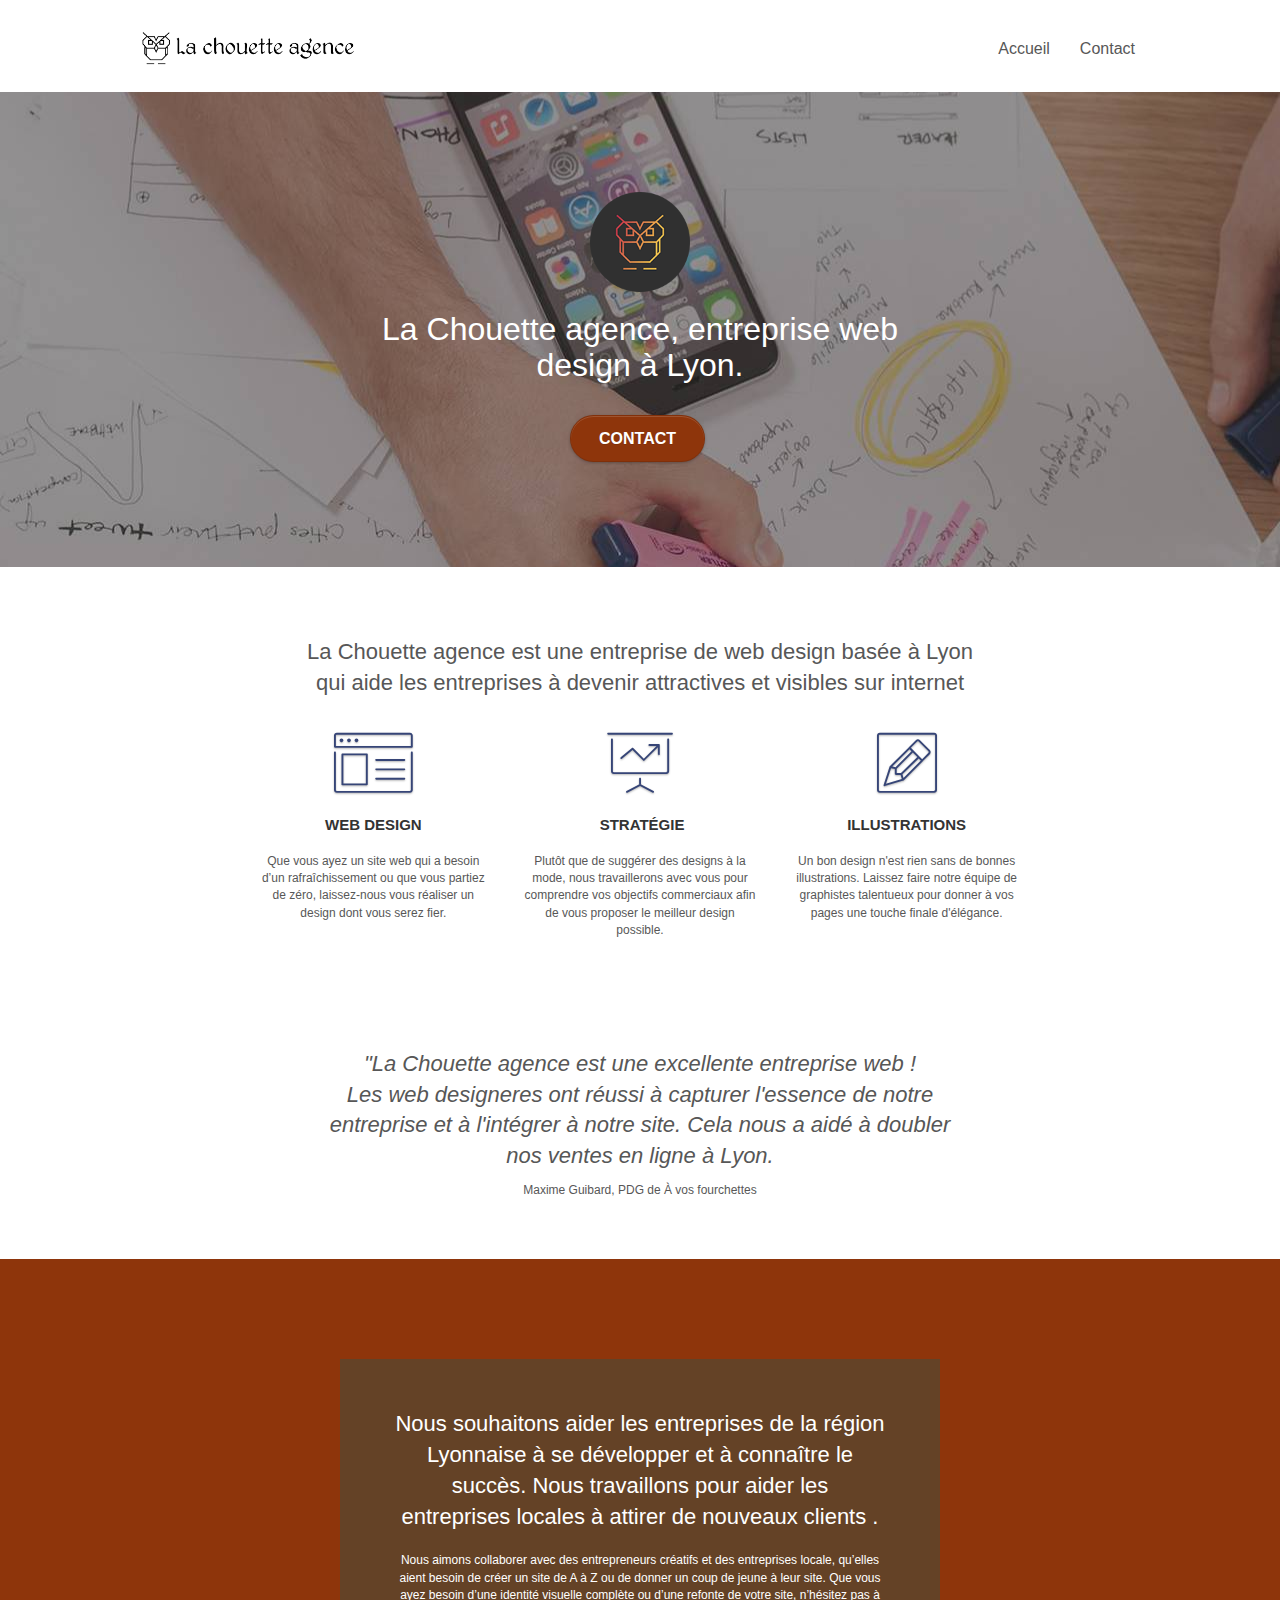
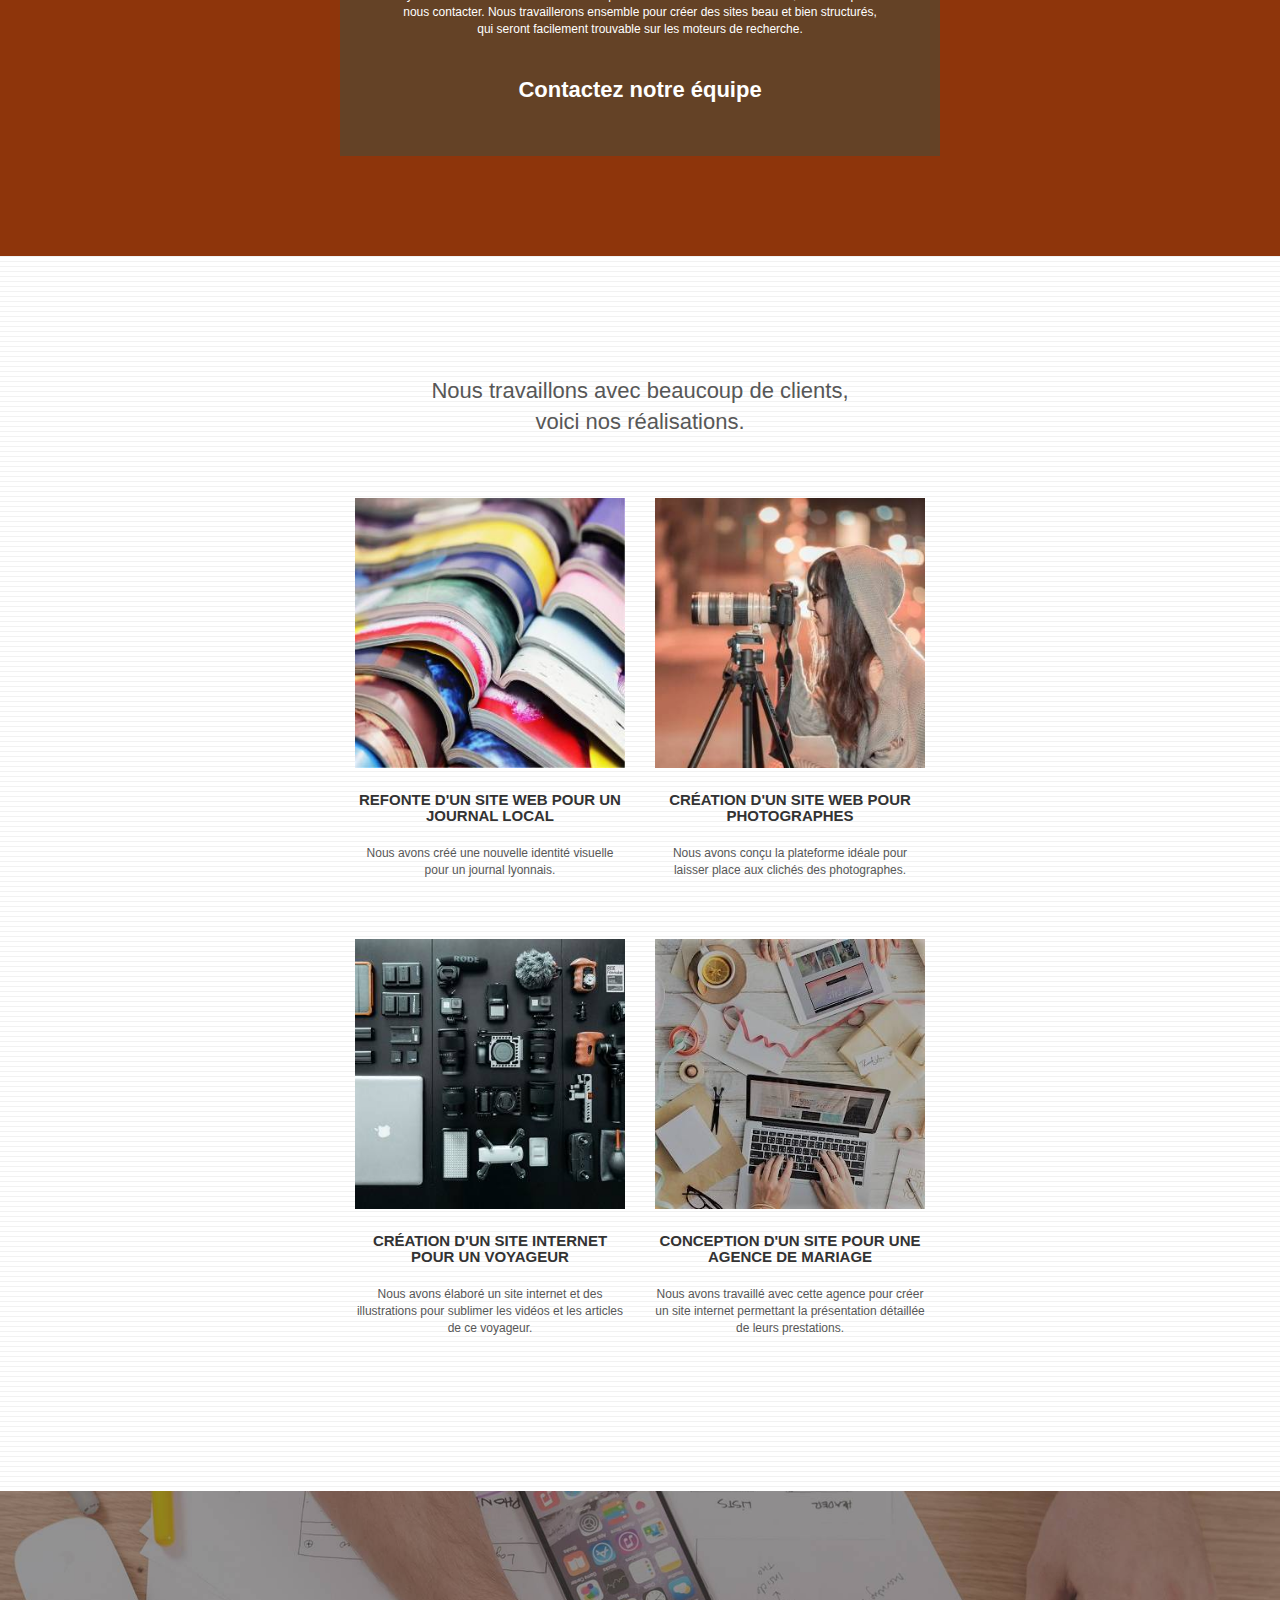
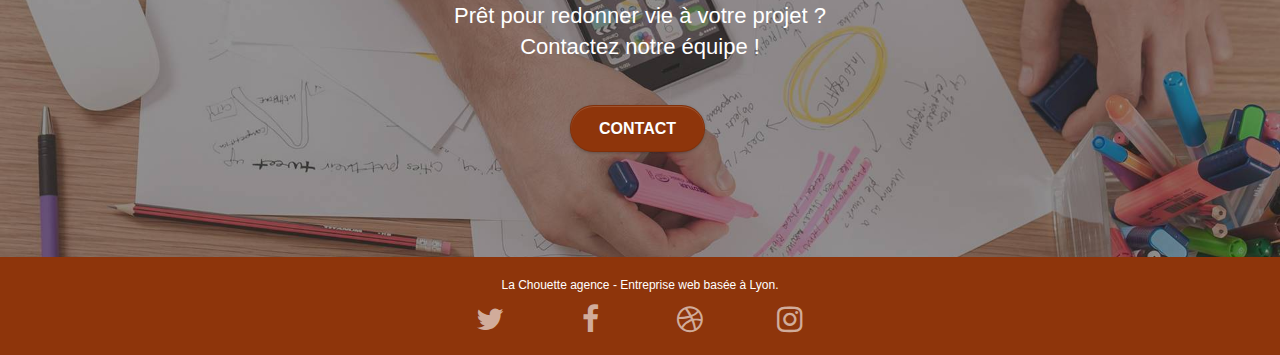
<file: After-SEO/index.html>
<!doctype html>
<html lang="fr">
<head>
    <meta charset="utf-8">
    <meta name="description" content="Réalisation sites web, mise en plce de stratégie web et réalisation d'illustrations par une entreprise de web design basée à Lyon">
    <meta name="viewport" content="width=device-width, initial-scale=1.0, viewport-fit=cover">
	<meta name="robots" content="all" />
    <link rel="shortcut icon" type="image/png" href="favicon.jpg">
    
	<link rel="stylesheet" type="text/css" href="./css/bootstrap.css">
	<!-- <link rel="stylesheet" href="https://maxcdn.bootstrapcdn.com/bootstrap/3.3.7/css/bootstrap.min.css" integrity="sha384-BVYiiSIFeK1dGmJRAkycuHAHRg32OmUcww7on3RYdg4Va+PmSTsz/K68vbdEjh4u" crossorigin="anonymous"> -->

	<link rel="stylesheet" type="text/css" href="style.css">
	<link rel="stylesheet" type="text/css" href="./css/font-awesome.css">
	<link rel="stylesheet" type="text/css" href="./css/et-line.css">

	<link rel="preload" as="image" href="img/la-chouette-agence-banniere.jpg" />

	<link rel="preload" href="fonts/fontawesome-webfont.woff2?v=4.7.0" as="font" type="font/woff2" crossorigin>
	<link rel="preload" href="fonts/et-line.woff" as="font" type="font/woff2" crossorigin>

	<script src="./js/jquery-2.1.0.js" async></script>
	<!-- <script src="https://ajax.googleapis.com/ajax/libs/jquery/3.5.1/jquery.min.js" async></script> -->

	<script src="./js/bootstrap.js" async></script>
	<script src="./js/blocs.js" async></script>
	<script src="./js/jquery.touchSwipe.js" async></script>
	<script src="./js/gmaps.js" async></script>

    <title>La chouette - entreprise web design Lyon</title>

<!-- Analytics -->
 
<!-- Analytics END -->
    
</head>
<body>
<!-- Principal conteneur -->
<div class="page-container">
    
<!-- bloc-0 -->
<div class="bloc bgc-white l-bloc " id="bloc-0">
	<div class="container bloc-sm">

		<nav class="navbar row">
			<div class="navbar-header">
				<a class="navbar-brand" href="index.html"><img src="img/la-chouette-agence.png" alt="Logo La Chouette entreprise web design Lyon" height="40" /></a>
			</div>
			<div class="collapse navbar-collapse navbar-1 special-dropdown-nav">
				<ul class="site-navigation nav navbar-nav">
					<li>
						<a href="index.html">Accueil</a>
					</li>
					<li>
						<a href="contact.html">Contact</a>
					</li>
				</ul>
			</div>
		</nav>
	</div>
</div>
<!-- bloc-0 END -->

<!-- bloc-1-presentation -->
<div class="bloc bgc-dark-slate-blue bg-banniere d-bloc bg-t-edge bloc-bg-texture texture-paper b-parallax" id="bloc-1-hero">
	<div class="container bloc-lg">
		<div class="row tight-width-whitespace">
			<div class="col-sm-12">
				<img src="img/logo.png" class="center-block image-resize-mode" width="100" alt="Logo La Chouette entreprise web design Lyon" />
				<h1 class="text-center hero-bloc-text tc-white ">
					La Chouette agence, entreprise web design à Lyon.
				</h1>
				<div class="text-center">
					<a href="contact.html" class="btn btn-lg btn-clean btn-rd cta-hero btn-atomic-tangerine" id="cta-hero">Contact</a>
				</div>
			</div>
		</div>
	</div>
</div>
<!-- bloc-1-presentation END -->

<!-- bloc-2-services -->
<div class="bloc bgc-white l-bloc" id="bloc-2-services">
	<div class="container bloc-md">
		<div class="row">
			<div class="col-sm-12 text-center">
				<h2>La Chouette agence est une entreprise de web design basée à Lyon<br>
				qui aide les entreprises à devenir attractives et visibles sur internet</h2>
			</div>
		</div>
		<div class="row voffset-lg med-width-whitespace">
			<div class="col-sm-4">
				<div class="text-center">
					<span class="et-icon-browser sm-shadow icon-dark-slate-blue icons icon-lg"></span>
				</div>
				<h3 class="mg-md text-center">
					Web design
				</h3>
				<p class="text-center ">
					Que vous ayez un site web qui a besoin d&rsquo;un rafraîchissement ou que vous partiez de zéro, laissez-nous vous réaliser un design dont vous serez fier.
				</p>
			</div>
			<div class="col-sm-4">
				<div class="text-center">
					<span class="et-icon-presentation sm-shadow icon-dark-slate-blue icons icon-lg"></span>
				</div>
				<h3 class="mg-md text-center">
					&nbsp;Stratégie
				</h3>
				<p class="text-center ">
					Plutôt que de suggérer des designs à la mode, nous travaillerons avec vous pour comprendre vos objectifs commerciaux afin de vous proposer le meilleur design possible.<br>
				</p>
			</div>
			<div class="col-sm-4">
				<div class="text-center">
					<span class="et-icon-edit sm-shadow icon-dark-slate-blue icons icon-lg"></span>
				</div>
				<h3 class="mg-md text-center">
					Illustrations
				</h3>
				<p class="text-center ">
					Un bon design n'est rien sans de bonnes illustrations. Laissez faire notre équipe de graphistes talentueux pour donner à vos pages une touche finale d'élégance.
				</p>
			</div>
		</div>
		<div class="row voffset-lg voffset">
			<div class="col-xs-12 col-md-8 col-md-offset-2 text-center">
				<h2><em>"La Chouette agence est une excellente entreprise web ! <br>
				Les web designeres ont réussi à capturer l'essence de notre entreprise et à l'intégrer à notre site. Cela nous a aidé à doubler nos ventes en ligne à Lyon.<br>
				</em></h2>
				<p>Maxime Guibard, PDG de À vos fourchettes</p>
			</div>
		</div>
	</div>
</div>
<!-- bloc-2-services END -->

<!-- bloc-3-what-i-do -->
<div class="bloc tc-white bgc-atomic-tangerine bg-presentation d-bloc bloc-bg-texture texture-paper b-parallax" id="bloc-3-what-i-do">
	<div class="container bloc-lg">
		<div class="row tight-width-whitespace black-background">
			<div class="col-sm-12">
				<h2 class="mg-md text-center tc-white">
					Nous souhaitons aider les entreprises de la région Lyonnaise à se développer et à connaître le succès. Nous travaillons pour aider les entreprises locales à attirer de nouveaux clients .<br>
				</h2>
				<p class="text-center white">
					Nous aimons collaborer avec des entrepreneurs créatifs et des entreprises locale, qu’elles aient besoin de créer un site de A à Z ou de donner un coup de jeune à leur site. Que vous ayez besoin d’une identité visuelle complète ou d’une refonte de votre site, n’hésitez pas à nous contacter. Nous travaillerons ensemble pour créer des sites beau et bien structurés, qui seront facilement trouvable sur les moteurs de recherche. <br><br>
				</p>			
				<h2 class="text-center">
					<a class="ltc-white bold-link" href="contact.html">Contactez notre équipe</a><br>
				</h2>	
			</div>
		</div>
	</div>
</div>
<!-- bloc-3-what-i-do END -->

<!-- <script src="https://maxcdn.bootstrapcdn.com/bootstrap/3.3.7/js/bootstrap.min.js" integrity="sha384-Tc5IQib027qvyjSMfHjOMaLkfuWVxZxUPnCJA7l2mCWNIpG9mGCD8wGNIcPD7Txa" crossorigin="anonymous" async></script> -->

<!-- bloc-4-portfolio -->
<div class="bloc bgc-white bg-lines-h2-bg bg-repeat l-bloc" id="bloc-4-portfolio">
	<div class="container bloc-lg">
		<div class="row">
			<div class="col-sm-12 text-center">
				<h2>Nous travaillons avec beaucoup de clients, <br>
				voici nos réalisations.</h2>
			</div>
		</div>
		<div class="row tight-width-whitespace portfolio-row">
			<div class="col-sm-6">
				<a href="#" data-lightbox="img/journal.jpg" data-gallery-id="gallery-1" data-caption="Refonte d'un site web pour un journal local" data-frame="snapshot-lb"><img src="img/journal.jpg" alt="Journal" class="img-responsive portfolio-thumb" /></a>
				<h3 class="mg-md text-center">
					Refonte d'un site web pour un journal local
				</h3>
				<p class="text-center">
					Nous avons créé une nouvelle identité visuelle pour un journal lyonnais.
				</p>
			</div>
			<div class="col-sm-6">
				<a href="#" data-lightbox="img/photographe.jpg" data-gallery-id="gallery-1" data-caption="Création d'un site web pour photographes" data-frame="snapshot-lb"><img src="img/photographe.jpg" class="img-responsive portfolio-thumb" alt="photographe" /></a>
				<h3 class="mg-md text-center">
					Création d'un site web pour photographes
				</h3>
				<p class="text-center">
					Nous avons conçu la plateforme idéale pour laisser place aux clichés des photographes.
				</p>
			</div>
		</div>
		<div class="row tight-width-whitespace portfolio-row">
			<div class="col-sm-6">
				<a href="#" data-lightbox="img/bureau-voyageur.jpg" data-gallery-id="gallery-1" data-caption="Création d'un site internet pour un voyageur" data-frame="snapshot-lb"><img src="img/bureau-voyageur.jpg" class="img-responsive portfolio-thumb" alt="Objets de voyageur"/></a>
				<h3 class="mg-md text-center">
					Création d'un site internet pour un voyageur
				</h3>
				<p class="text-center">
					Nous avons élaboré un site internet et des illustrations pour sublimer les vidéos et les articles de ce voyageur.
				</p>
			</div>
			<div class="col-sm-6">
				<a href="#" data-lightbox="img/bureau-webdesigner.jpg" data-gallery-id="gallery-1" data-caption="Conception d'un site pour une agence de mariage" data-frame="snapshot-lb"><img src="img/bureau-webdesigner.jpg" class="img-responsive portfolio-thumb" alt="Bureau d'un webdesigner" /></a>
				<h3 class="mg-md text-center">
					Conception d'un site pour une agence de mariage
				</h3>
				<p class="text-center">
					Nous avons travaillé avec cette agence pour créer un site internet permettant la présentation détaillée de leurs prestations.
				</p>
			</div>
		</div>
	</div>
</div>
<!-- bloc-4-portfolio END -->

<!-- bloc-5-cta -->
<div class="bloc bgc-dark-slate-blue bg-banniere d-bloc bloc-bg-texture texture-paper" id="bloc-5-cta">
	<div class="container bloc-lg">
		<div class="row">
			<h2 class="mg-md text-center tc-white">
				Prêt pour redonner vie à votre projet ?<br>Contactez notre équipe !
			</h2>
			<div class="col-sm-12 text-center">
				<a href="contact.html" class="btn btn-atomic-tangerine btn-clean btn-rd btn-lg cta-hero">Contact</a>
			</div>
		</div>
	</div>
</div>
<!-- bloc-5-cta END -->

<!-- Footer - bloc-8 -->
<div class="bloc bgc-atomic-tangerine d-bloc" id="bloc-8">
	<div class="container bloc-sm">
		<div class="row">
			<div class="col-sm-12">
				<p class="text-center white">
					La Chouette agence - Entreprise web basée à Lyon.<br>
				</p>
				<div class="row row-no-gutters social">
					<div class="col-sm-3">
						<div class="text-center">
							<a class="social" href="index.html" title="Twitter"><span class="fa fa-twitter icon-md"></span></a>
						</div>
					</div>
					<div class="col-sm-3">
						<div class="text-center">
							<a class="social" href="index.html" title="Facebook"><span class="fa fa-facebook icon-md"></span></a>
						</div>
					</div>
					<div class="col-sm-3">
						<div class="text-center">
							<a class="social" href="index.html" title="Dribbble"><span class="fa fa-dribbble icon-md"></span></a>
						</div>
					</div>
					<div class="col-sm-3">
						<div class="text-center">
							<a class="social" href="index.html" title="instagram"><span class="fa fa-instagram icon-md"></span></a>
						</div>
					</div>
				</div>
			</div>
		</div>
	</div>
</div>
<!-- Footer - bloc-8 END -->

</div>
<!-- Principal conteneur END -->
    

</body>
</html>
</file>
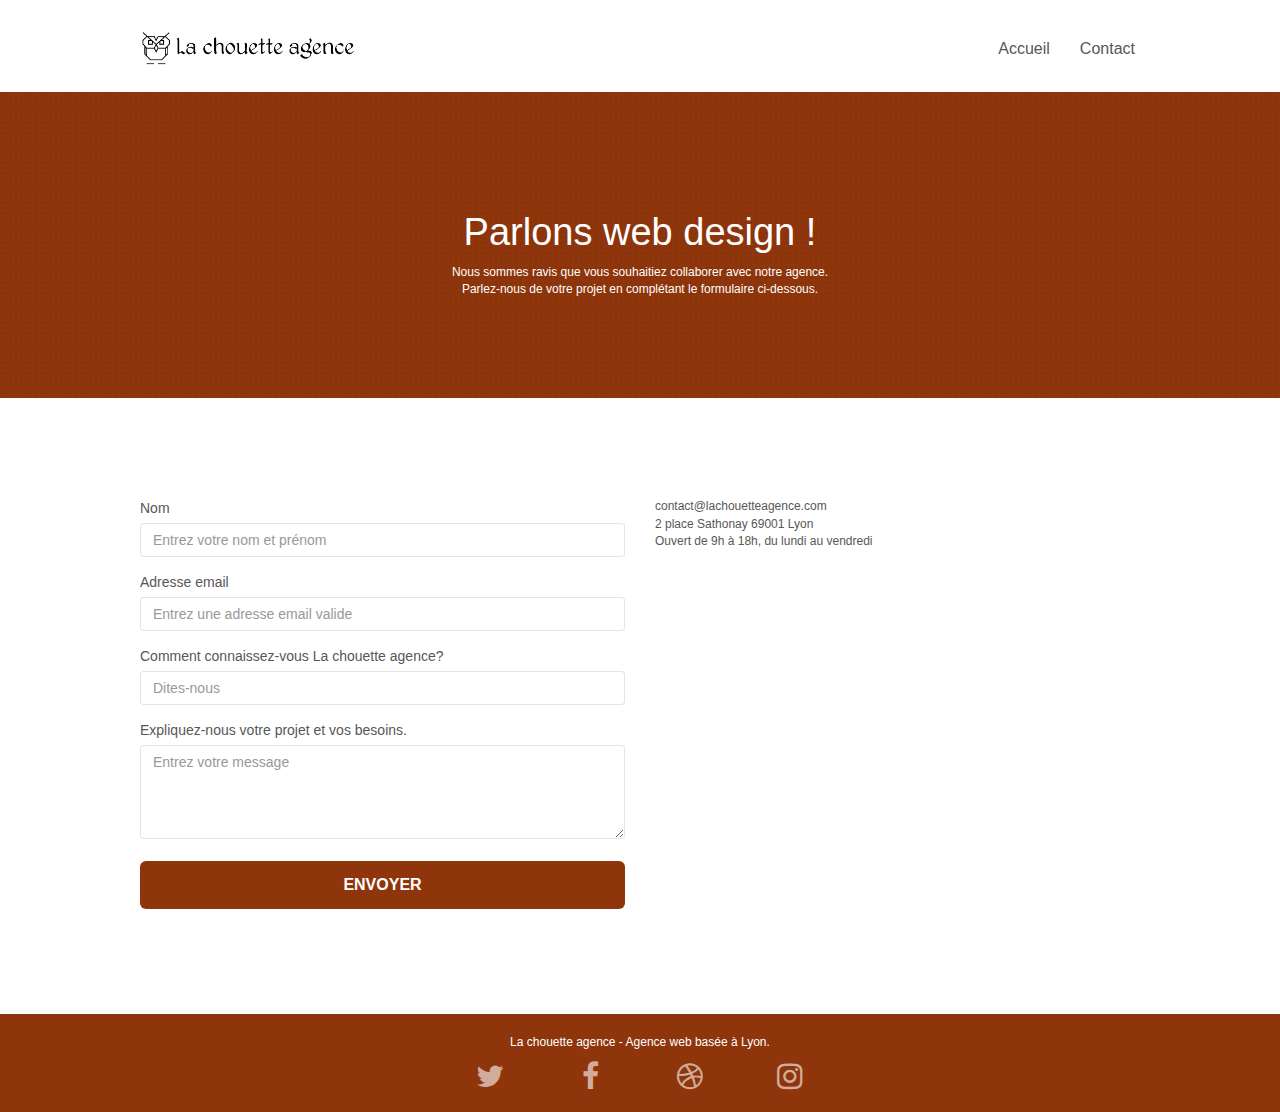
<file: After-SEO/contact.html>
<!doctype html>
<html lang="fr">
<head>
    <meta charset="utf-8">
    <meta name="description" content="Pour tout renseignement pour réaliser votre sites web, envoyez un message à La Chouette, entreprise de web design basée à Lyon">
    <meta name="viewport" content="width=device-width, initial-scale=1.0, viewport-fit=cover">
	<meta name="robots" content="all" />
    <link rel="shortcut icon" type="image/png" href="favicon.jpg">
    
	<link rel="stylesheet" type="text/css" href="./css/bootstrap.css">
	<link rel="stylesheet" type="text/css" href="style.css">
	<link rel="stylesheet" type="text/css" href="./css/font-awesome.css">
	<link rel="stylesheet" type="text/css" href="./css/et-line.css">

    <title>La chouette - entreprise web design Lyon - Contact</title>

<!-- Analytics -->
 
<!-- Analytics END -->
    
</head>
<body>
<!-- Principal conteneur -->
<div class="page-container">
    
<!-- bloc-0 -->
<div class="bloc bgc-white l-bloc " id="bloc-0">
	<div class="container bloc-sm">
		<nav class="navbar row">
			<div class="navbar-header">
				<a class="navbar-brand" href="index.html"><img src="img/la-chouette-agence.png" alt="Logo La Chouette entreprise web design Lyon" height="40" /></a>
			</div>
			<div class="collapse navbar-collapse navbar-1 special-dropdown-nav">
				<ul class="site-navigation nav navbar-nav">
					<li>
						<a href="index.html">Accueil</a>
					</li>
					<li>
					</li>
					<li>
						<a href="contact.html">Contact</a>
					</li>
				</ul>
			</div>
		</nav>
	</div>
</div>
<!-- bloc-0 END -->

<!-- bloc-6 -->
<div class="bloc bg-dots-bg bg-repeat bgc-atomic-tangerine d-bloc bloc-bg-texture texture-paper" id="bloc-6">
	<div class="container bloc-lg">
		<div class="row">
			<div class="col-sm-12">
				<h1 class="text-center hero-bloc-text tc-white">
					Parlons web design !
				</h1>
				<p class="text-center mg-lg tc-white tight-width-whitespace">
					Nous sommes ravis que vous souhaitiez collaborer avec notre agence.<br>
					Parlez-nous de votre projet en complétant le formulaire ci-dessous.
				</p>
			</div>
		</div>
	</div>
</div>
<!-- bloc-6 END -->

<!-- bloc-7 -->
<div class="bloc bgc-white l-bloc" id="bloc-7">
	<div class="container bloc-lg">
		<div class="row">
			<div class="col-sm-6">
				<form action="mailto:info@w3docs.com" method="get" enctype="text/plain"></form>
				<form id="form_1" novalidate success-msg="Your message has been sent." fail-msg="Sorry it seems that our mail server is not responding, Sorry for the inconvenience!">
					<div class="form-group">
						<label for="name">
							Nom
						</label>
						<input type="text" id="name" placeholder="Entrez votre nom et prénom"
							class="form-control" required />
					</div>
					<div class="form-group">
						<label for="email">
							Adresse email
						</label>
						<input type="email" id="email" placeholder="Entrez une adresse email valide"
							class="form-control" required />
					</div>
					<div class="form-group">
						<label for="info">
							Comment connaissez-vous La chouette agence?
						</label>
						<input class="form-control" type="text" placeholder="Dites-nous" required
							id="info" />
					</div>
					<div class="form-group">
						<label for="message">
							Expliquez-nous votre projet et vos besoins.<br>
						</label>
						<textarea id="message" class="form-control" rows="4" cols="50"
							placeholder="Entrez votre message" required></textarea>
					</div>
					<button class="bloc-button btn btn-lg btn-block cta-hero btn-atomic-tangerine" type="submit">
						Envoyer
					</button>
				</form>
			</div>
			<div class="col-sm-6">
				<p>
					contact@lachouetteagence.com<br>2 place Sathonay 69001 Lyon<br>Ouvert de 9h à 18h, du lundi au vendredi<br>
				</p>
			</div>
		</div>
	</div>
</div>
<!-- bloc-7 END -->

<!-- ScrollToTop Button -->
<a class="bloc-button btn btn-d scrollToTop" onclick="scrollToTarget('1')"><span class="fa fa-chevron-up"></span></a>
<!-- ScrollToTop Button END-->


<!-- Footer - bloc-8 -->
<div class="bloc bgc-atomic-tangerine d-bloc" id="bloc-8">
	<div class="container bloc-sm">
		<div class="row">
			<div class="col-sm-12">
				<p class="text-center white">
					La chouette agence - Agence web basée à Lyon.<br>
				</p>
				<div class="row row-no-gutters social">
					<div class="col-sm-3">
						<div class="text-center">
							<a class="social" href="index.html" title="Twitter"><span class="fa fa-twitter icon-md"></span></a>
						</div>
					</div>
					<div class="col-sm-3">
						<div class="text-center">
							<a class="social" href="index.html" title="Facebook"><span class="fa fa-facebook icon-md"></span></a>
						</div>
					</div>
					<div class="col-sm-3">
						<div class="text-center">
							<a class="social" href="index.html" title="Dribbble"><span class="fa fa-dribbble icon-md"></span></a>
						</div>
					</div>
					<div class="col-sm-3">
						<div class="text-center">
							<a class="social" href="index.html" title="instagram"><span class="fa fa-instagram icon-md"></span></a>
						</div>
					</div>
				</div>

			</div>
		</div>
	</div>
</div>
<!-- Footer - bloc-8 END -->

</div>
<!-- Principal conteneur END -->
    

</body>
</html>
</file>
<file: After-SEO/style.css>
body {
    margin: 0;
    padding: 0;
    background: #FFF;
    overflow-x: hidden;
    -webkit-font-smoothing: antialiased;
    -moz-osx-font-smoothing: grayscale;
}

a,
button {
    transition: all .3s ease-in-out;
    outline: none!important;
}

a:hover {
    text-decoration: none;
    cursor: pointer;
}

#page-loading-blocs-notifaction {
    position: fixed;
    top: 0;
    bottom: 0;
    width: 100%;
    z-index: 100000;
    background: #FFFFFF url("img/pageload-spinner.gif") no-repeat center center;
}

.bloc {
    width: 100%;
    clear: both;
    background: 50% 50% no-repeat;
    padding: 0 50px;
    -webkit-background-size: cover;
    -moz-background-size: cover;
    -o-background-size: cover;
    background-size: cover;
    position: relative;
}

.bloc .container {
    padding-left: 0;
    padding-right: 0;
}

.bloc-lg {
    padding: 100px 50px;
}

.bloc-md {
    padding: 50px;
}

.bloc-sm {
    padding: 20px 50px;
}

.bg-center,
.bg-l-edge,
.bg-r-edge,
.bg-t-edge,
.bg-b-edge,
.bg-tl-edge,
.bg-bl-edge,
.bg-tr-edge,
.bg-br-edge,
.bg-repeat {
    -webkit-background-size: auto!important;
    -moz-background-size: auto!important;
    -o-background-size: auto!important;
    background-size: auto!important;
}

.bg-repeat {
    background: repeat;
}

.bg-t-edge {
    background: top no-repeat;
}

.bloc-bg-texture::before {
    /* hidden for SEO purpose 
    content: "";    */
    background-size: 2px 2px;
    position: absolute;
    top: 0;
    bottom: 0;
    left: 0;
    right: 0;
}

.texture-paper::before {
    background: url("img/texture-paper.png");
    background-size: 280px 280px;
}

.b-parallax {
    background-attachment: fixed;
}

.d-bloc {
    color: rgba(255, 255, 255, .7);
}

.d-bloc button:hover {
    color: rgba(255, 255, 255, .9);
}

.d-bloc .icon-round,
.d-bloc .icon-square,
.d-bloc .icon-rounded,
.d-bloc .icon-semi-rounded-a,
.d-bloc .icon-semi-rounded-b {
    border-color: rgba(255, 255, 255, .9);
}

.d-bloc .divider-h span {
    border-color: rgba(255, 255, 255, .2);
}

.d-bloc .a-btn,
.d-bloc .navbar a,
.d-bloc .navbar-brand,
.d-bloc a .icon-sm,
.d-bloc a .icon-md,
.d-bloc a .icon-lg,
.d-bloc a .icon-xl,
.d-bloc h1 a,
.d-bloc h2 a,
.d-bloc h3 a,
.d-bloc h4 a,
.d-bloc h5 a,
.d-bloc h6 a,
.d-bloc p a {
    color: rgba(255, 255, 255, .6);
}

.d-bloc .a-btn:hover,
.d-bloc .navbar a:hover,
.d-bloc .navbar-brand:hover,
.d-bloc a:hover .icon-sm,
.d-bloc a:hover .icon-md,
.d-bloc a:hover .icon-lg,
.d-bloc a:hover .icon-xl,
.d-bloc h1 a:hover,
.d-bloc h2 a:hover,
.d-bloc h3 a:hover,
.d-bloc h4 a:hover,
.d-bloc h5 a:hover,
.d-bloc h6 a:hover,
.d-bloc p a:hover {
    color: rgba(255, 255, 255, 1);
}

.d-bloc .navbar-toggle .icon-bar {
    background: rgba(255, 255, 255, 1);
}

.d-bloc .btn-wire,
.d-bloc .btn-wire:hover {
    color: rgba(255, 255, 255, 1);
    border-color: rgba(255, 255, 255, 1);
}

.d-bloc .panel {
    color: rgba(0, 0, 0, .5);
}

.d-bloc .panel button:hover {
    color: rgba(0, 0, 0, .7);
}

.d-bloc .panel icon {
    border-color: rgba(0, 0, 0, .7);
}

.d-bloc .panel .divider-h span {
    border-color: rgba(0, 0, 0, .1);
}

.d-bloc .panel .a-btn {
    color: rgba(0, 0, 0, .6);
}

.d-bloc .panel .a-btn:hover {
    color: rgba(0, 0, 0, 1);
}

.d-bloc .panel .btn-wire,
.d-bloc .panel .btn-wire:hover {
    color: rgba(0, 0, 0, .7);
    border-color: rgba(0, 0, 0, .3);
}

.d-bloc .panel,
.l-bloc {
    color: rgba(0, 0, 0, .5);
}

.d-bloc .panel button:hover,
.l-bloc button:hover {
    color: rgba(0, 0, 0, .7);
}

.l-bloc .icon-round,
.l-bloc .icon-square,
.l-bloc .icon-rounded,
.l-bloc .icon-semi-rounded-a,
.l-bloc .icon-semi-rounded-b {
    border-color: rgba(0, 0, 0, .7);
}

.d-bloc .panel .divider-h span,
.l-bloc .divider-h span {
    border-color: rgba(0, 0, 0, .1);
}

.d-bloc .panel .a-btn,
.l-bloc .a-btn,
.l-bloc .navbar a,
.l-bloc .navbar-brand,
.l-bloc a .icon-sm,
.l-bloc a .icon-md,
.l-bloc a .icon-lg,
.l-bloc a .icon-xl,
.l-bloc h1 a,
.l-bloc h2 a,
.l-bloc h3 a,
.l-bloc h4 a,
.l-bloc h5 a,
.l-bloc h6 a,
.l-bloc p a {
    color: rgba(0, 0, 0, .6);
}

.d-bloc .panel .a-btn:hover,
.l-bloc .a-btn:hover,
.l-bloc .navbar a:hover,
.l-bloc .navbar-brand:hover,
.l-bloc a:hover .icon-sm,
.l-bloc a:hover .icon-md,
.l-bloc a:hover .icon-lg,
.l-bloc a:hover .icon-xl,
.l-bloc h1 a:hover,
.l-bloc h2 a:hover,
.l-bloc h3 a:hover,
.l-bloc h4 a:hover,
.l-bloc h5 a:hover,
.l-bloc h6 a:hover,
.l-bloc p a:hover {
    color: rgba(0, 0, 0, 1);
}

.l-bloc .navbar-toggle .icon-bar {
    color: rgba(0, 0, 0, .6);
}

.d-bloc .panel .btn-wire,
.d-bloc .panel .btn-wire:hover,
.l-bloc .btn-wire,
.l-bloc .btn-wire:hover {
    color: rgba(0, 0, 0, .7);
    border-color: rgba(0, 0, 0, .3);
}

.voffset {
    margin-top: 30px;
}

.voffset-lg {
    margin-top: 80px;
}

.row-no-gutters {
    margin-right: 0;
    margin-left: 0;
}

.row.row-no-gutters > [class^="col-"],
.row.row-no-gutters > [class*=" col-"] {
    padding-right: 0;
    padding-left: 0;
}

#bloc-1-hero h1 {
    font-size: 32px;
}

.navbar {
    margin-bottom: 0;
    z-index: 1;
}

.navbar-brand {
    height: auto;
    padding: 3px 15px;
    font-size: 25px;
    font-weight: normal;
    font-weight: 600;
    line-height: 44px;
}

.navbar-brand img {
    max-height: 200px;
    margin: 0 5px 0 0;
    display: inline;
}

.navbar-brand img[src$=svg] {
    min-width: 100px;
}

.nav-center .navbar-brand img {
    margin: 0;
}

.navbar .nav {
    padding-top: 2px;
    margin-right: -16px;
    float: right;
    z-index: 1;
}

.nav > li {
    float: left;
    margin-top: 4px;
    font-size: 16px;
}

.navbar-nav .open .dropdown-menu > li > a {
    text-align: inherit;
}

.nav > li a:hover,
.nav > li a:focus {
    background: transparent;
}

.navbar-toggle {
    margin: 10px 10px 0 0;
    border: 0px;
}

.navbar-toggle:hover {
    background: transparent!important;
}

.navbar-toggle .icon-bar {
    background-color: rgba(0, 0, 0, .5);
    width: 26px;
}

.nav-invert .navbar .nav {
    float: left;
}

.nav-invert .navbar-header,
.nav-invert .navbar-brand {
    float: right;
    position: relative;
    z-index: 2;
}

@media (min-width: 768px) {
    .site-navigation {
        position: absolute;
        top: 50%;
        right: 20px;
        transform: translate(0, -50%);
        -webkit-transform: translateY(-50%);
    }
    .nav > li .dropdown-menu a,
    .nav > li .dropdown-menu a:hover {
        color: #484848;
    }
    .nav-invert .site-navigation {
        left: 0;
        right: 0;
    }
    .nav-center {
        text-align: center;
    }
    .nav-center .navbar-header {
        width: 100%;
    }
    .nav-center .navbar-header,
    .nav-center .navbar-brand,
    .nav-center .nav > li {
        float: none;
        display: inline-block;
    }
    .nav-center .site-navigation {
        position: relative;
        width: 100%;
        right: 0;
        margin-right: 0px;
        margin-top: 20px;
    }
    .nav-center.mini-nav .navbar-toggle {
        float: none;
        margin: 10px auto 0;
    }
}

.nav > li > .dropdown a {
    background: none!important;
    display: block;
    padding: 14px 15px;
}

nav .caret {
    margin: 0 5px;
}

.dropdown-menu .dropdown-menu {
    top: -8px;
    left: 100%;
}

.dropdown-menu .dropmenu-flow-right {
    top: 100%;
    left: 0;
    margin-left: -1px;
    border-top-left-radius: 0;
    border-top-right-radius: 0;
}

.dropdown-menu .dropdown span {
    border: 4px solid black;
    border-top-color: transparent;
    border-right-color: transparent;
    border-bottom-color: transparent;
    margin: 6px -5px 0 0!important;
    float: right;
}

.mg-md {
    margin-top: 10px;
    margin-bottom: 20px;
}

.mg-lg {
    margin-top: 10px;
    margin-bottom: 40px;
}

.btn {
    margin: 0 5px 5px 0;
}

.btn.pull-right {
    margin: 0 0 5px 5px;
}

.btn-d,
.btn-d:hover,
.btn-d:focus {
    color: #FFF;
    background: rgba(0, 0, 0, .3);
}

button {
    outline: none!important;
}

.btn-rd {
    border-radius: 40px;
}

.btn-clean {
    border: 1px solid rgba(0, 0, 0, .08);
    border-bottom-color: rgba(0, 0, 0, .1);
    text-shadow: 0 1px 0 rgba(0, 0, 1, .1);
    box-shadow: 0 1px 3px rgba(0, 0, 1, .25), inset 0 1px 0 0 rgba(255, 255, 255, .15);
}

.icon-md {
    font-size: 30px!important;
}

.icon-lg {
    font-size: 60px!important;
}

.sm-shadow {
    text-shadow: 0 1px 2px rgba(0, 0, 0, .3);
}

.panel-sq,
.panel-sq .panel-heading,
.panel-sq .panel-footer {
    border-radius: 0;
}

.panel-rd {
    border-radius: 30px;
}

.panel-rd .panel-heading {
    border-radius: 29px 29px 0 0;
}

.panel-rd .panel-footer {
    border-radius: 0 0 29px 29px;
}

.form-control {
    border-color: rgba(0, 0, 0, .1);
    box-shadow: none;
}

.scrollToTop {
    width: 40px;
    height: 40px;
    position: fixed;
    bottom: 20px;
    right: 20px;
    opacity: 0;
    z-index: 500;
    transition: all .3s ease-in-out;
}

.scrollToTop span {
    margin-top: 6px;
}

.showScrollTop {
    font-size: 14px;
    opacity: 1;
}

a[data-lightbox] {
    position: relative;
    display: block;
    text-align: center;
}

a[data-lightbox]:hover::before {
    content: "+";
    font-family: "HelveticaNeue-Light", "Helvetica Neue Light", "Helvetica Neue", Helvetica, Arial;
    font-size: 32px;
    width: 50px;
    height: 50px;
    margin-left: -25px;
    border-radius: 50%;
    background: rgba(0, 0, 0, .6);
    color: #FFF;
    font-weight: 100;
    z-index: 1;
    position: absolute;
    top: 50%;
    transform: translateY(-50%);
    -webkit-transform: translateY(-50%);
}

a[data-lightbox]:hover img {
    opacity: 0.6;
    -webkit-animation-fill-mode: none;
    animation-fill-mode: none;
}

#lightbox-modal {
    display: flex;
    align-items: center;
}

#lightbox-modal .modal-dialog {
    width: 90%;
    max-width: 900px;
    margin: 0 auto 0;
}

#lightbox-modal .modal-dialog img {
    max-height: 90vh;
    margin: 0 auto;
}

.lightbox-caption {
    padding: 20px;
    color: #FFF;
    background: rgba(0, 0, 0, .5);
    position: absolute;
    left: 15px;
    right: 15px;
    bottom: 5px;
}

.close-lightbox {
    color: #FFF;
    font-size: 30px;
    position: absolute;
    top: 20px;
    right: 20px;
    z-index: 20;
    background: rgba(0, 0, 0, .5);
    border: none;
    line-height: 30px;
    padding: 0 9px 5px;
    opacity: 0.3;
}

.close-lightbox:hover,
.next-lightbox:hover,
.prev-lightbox:hover {
    opacity: 1.0;
    color: #FFF;
}

.next-lightbox,
.prev-lightbox {
    font-size: 20px;
    color: rgba(255, 255, 255, .9);
    background: rgba(0, 0, 0, .5);
    transition: all .2s ease-in-out;
    position: absolute;
    top: 45%;
    z-index: 1;
    opacity: 0.4;
}

.next-lightbox {
    padding: 6px 8px 1px 13px;
    right: 25px;
}

.prev-lightbox {
    padding: 6px 13px 1px 10px;
    left: 25px;
}

.snapshot-lb .modal-body {
    padding-bottom: 45px;
}

.snapshot-lb .lightbox-caption {
    padding: 0;
    color: rgba(0, 0, 0, .5);
    background: none;
}

h1,
h2,
h3,
h4,
h5,
h6,
p,
label,
.btn,
a {
    font-family: "helvetica";
    font-weight: 400;
    color: #575757!important;
    text-decoration: none;
}

a:hover {
    text-decoration: underline;
}

.container {
    max-width: 1000px;
}

.hero-bloc-text {
    font-size: 38px;
}

.hero-bloc-text-sub {
    font-size: 36px;
}

.statement-bloc-text {
    line-height: 26px;
    font-style: italic;
    font-size: 20px;
    text-align: center;
    font-weight: lighter;
    max-width: 520px;
    margin: auto auto auto auto;
}

p {
    font-size: 12px;
}

.tight-width-whitespace {
    max-width: 600px;
    margin: auto auto auto auto;
}

.h1 {
    font-size: 20px;
    font-family: "Open Sans";
}

.cta-hero {
    margin-top: 22px;
    color: #FFFFFF!important;
    text-transform: uppercase;
    padding: 12px 28px 12px 28px;
    font-size: 16px;
    font-weight: 700;
}

.social {
    max-width: 400px;
    margin: auto auto auto auto;
}

h2 {
    font-size: 22px;
    line-height: 1.4em;
}

h3 {
    font-size: 15px;
    text-transform: uppercase;
    font-weight: 700;
    color: #333333!important;
}

.med-width-whitespace {
    max-width: 800px;
    margin: auto auto auto auto;
    box-shadow: 0px 0px 0px #000000;
}

h1 {
    color: #333333!important;
}

h4 {
    color: #333333!important;
}

.icons {
    margin-bottom: 14px;
    margin-top: 24px;
}

.white {
    color: #FFFFFF!important;
}

.portfolio-thumb {
    margin-bottom: 24px;
}

.portfolio-row {
    margin-bottom: 44px;
    margin-top: 50px;
}

.avatar {
    box-shadow: 0px 4px 9px rgba(0, 0, 0, 0.3);
}

.black-background {
    background-color: rgba(165, 147, 99, 0.7);
    /* Accessibility update : RGBA / 2 */
    background-color: rgba(82, 73, 50, 0.7);
    padding: 40px 40px 40px 40px;
}

.bold-link {
    font-weight: 900;
    /*text-decoration: underline!important;*/
    /* accessibility recommandation */
}

.bgc-white {
    background-color: #FFFFFF;
}

.bgc-dark-slate-blue {
    background-color: #364577;
}

.bgc-atomic-tangerine {
    background-color: #F3976C;
    /* Accessibility update : RGBA / 2 */
    background-color: #8e350b;

}

.tc-white {
    /*color: #F3976C!important;  SEO update */
    color: white!important;

}

.btn-atomic-tangerine {
    background: #F3976C;
    /* Accessibility update : RGBA / 2 */
    background: #8e350b;
    color: #FFFFFF!important;
}

.btn-atomic-tangerine:hover {
    background: #c27956!important;
    color: #FFFFFF!important;
}

.ltc-white {
    color: #FFFFFF!important;
}

.ltc-white:hover {
    color: #cccccc!important;
}

.ltc-atomic-tangerine {
    color: #F3976C!important;
}

.ltc-atomic-tangerine:hover {
    color: #c27956!important;
}

.icon-dark-slate-blue {
    color: #364577!important;
    border-color: #364577!important;
}

.bg-dots-bg {
    background-image: url("img/dots-bg.png");
}

.bg-lines-h2-bg {
    background-image: url("img/lines-h2-bg.png");
}

.bg-banniere {
    background-image: url("img/la-chouette-agence-banniere.jpg");
}

.bg-presentation {
    background-image: url("img/image-de-presentation.jpg");
}

@media (max-width: 1024px) {
    .bloc {
        padding-left: 20px;
        padding-right: 20px;
    }
    .bloc.full-width-bloc,
    .bloc-tile-2.full-width-bloc .container,
    .bloc-tile-3.full-width-bloc .container,
    .bloc-tile-4.full-width-bloc .container {
        padding-left: 0;
        padding-right: 0;
    }
}

@media (max-width: 992px) and (min-width: 768px) {
    .navbar .nav {
        max-width: 80%
    }
    .nav-center.navbar .nav {
        max-width: 100%
    }
}

@media only screen and (min-device-width: 768px) and (max-device-width: 1024px) and (orientation: landscape) {
    .b-parallax {
        background-attachment: scroll;
    }
}

@media only screen and (min-device-width: 1024px) and (max-device-width: 1366px) and (-webkit-min-device-pixel-ratio: 1.5) {
    .b-parallax {
        background-attachment: scroll;
    }
}

@media (max-width: 991px) {
    .container {
        width: 100%;
    }
    .b-parallax {
        background-attachment: scroll;
    }
    .page-container,
    #hero-bloc {
        overflow-x: hidden;
        position: relative;
    }
    .bloc {
        padding-left: constant(safe-area-inset-left);
        padding-right: constant(safe-area-inset-right);
    }
    .bloc-group,
    .bloc-group .bloc {
        display: block;
        width: 100%;
    }
    .bloc-fill-screen .fill-bloc-top-edge,
    .bloc-fill-screen .fill-bloc-bottom-edge {
        padding: 0 20px;
        padding-left: constant(safe-area-inset-left);
        padding-right: constant(safe-area-inset-right);
    }
}

@media (max-width: 767px) {
    .page-container {
        overflow-x: hidden;
        position: relative;
    }
    h1,
    h2,
    h3,
    h4,
    h5,
    h6,
    p,
    #disqus_thread {
        padding-left: 10px!important;
        padding-right: 10px!important;
    }
    .b-parallax {
        background-attachment: scroll;
    }
    .navbar .nav {
        padding-top: 0;
        border-top: 1px solid rgba(0, 0, 0, .2);
        float: none!important;
    }
    .navbar.row {
        margin-left: 0;
        margin-right: 0;
    }
    .site-navigation {
        position: inherit;
        transform: none;
        -webkit-transform: none;
        -ms-transform: none;
    }
    .nav > li {
        margin-top: 0;
        border-bottom: 1px solid rgba(0, 0, 0, .1);
        background: rgba(0, 0, 0, .05);
        text-align: left;
        padding-left: 15px;
        width: 100%;
    }
    .nav > li:hover {
        background: rgba(0, 0, 0, .08);
    }
    .dropdown .dropdown a .caret {
        float: none;
        margin: 5px 0 0 10px!important;
        border: 4px solid black;
        border-bottom-color: transparent;
        border-right-color: transparent;
        border-left-color: transparent;
    }
    #hero-bloc .navbar .nav {
        background: rgba(0, 0, 0, .8);
    }
    #hero-bloc .navbar .nav a {
        color: rgba(255, 255, 255, .6);
    }
    .hero {
        padding: 50px 0;
    }
    .hero-nav {
        left: -1px;
        right: -1px;
    }
    .navbar-collapse {
        padding: 0;
        /* update 
        overflow-x: hidden;
        */
        -webkit-box-shadow: none;
        box-shadow: none;
    }
    .navbar-brand img {
        max-height: 40px;
        width: auto;
    }
    .nav-invert .navbar-header {
        float: none;
        width: 100%;
    }
    .nav-invert .navbar-toggle {
        float: left;
        margin-left: 10px;
    }
    .bloc {
        padding-left: 0;
        padding-right: 0;
    }
    .bloc-xxl,
    .bloc-xl,
    .bloc-lg {
        padding: 40px 0;
    }
    .bloc-sm,
    .bloc-md {
        padding-left: 0;
        padding-right: 0;
    }
    .bloc-tile-2 .container,
    .bloc-tile-3 .container,
    .bloc-tile-4 .container,
    .bloc-fill-screen .fill-bloc-top-edge,
    .bloc-fill-screen .fill-bloc-bottom-edge {
        padding-left: 0;
        padding-right: 0;
    }
    .a-block {
        padding: 0 10px;
    }
    .btn-dwn {
        display: none;
    }
    .voffset {
        margin-top: 5px;
    }
    .voffset-md {
        margin-top: 20px;
    }
    .voffset-lg {
        margin-top: 30px;
    }
    form {
        padding: 5px;
    }
    .close-lightbox {
        display: inline-block;
    }
    .blocsapp-device-iphone5 {
        background-size: 216px 425px;
        padding-top: 60px;
        width: 216px;
        height: 425px;
    }
    .blocsapp-device-iphone5 img {
        width: 180px;
        height: 320px;
    }
}

@media (max-width: 400px) {
    .bloc {
        padding-left: 0;
        padding-right: 0;
    }
}

@media (max-width: 767px) {
    .bloc-mob-center-text {
        text-align: center;
    }
}
</file>
<file: After-SEO/css/et-line.css>
@font-face {
    font-family: et-line;
    src: url(../fonts/et-line.eot);
    src: url(../fonts/et-line.eot?#iefix) format('embedded-opentype'), url(../fonts/et-line.woff) format('woff'), url(../fonts/et-line.ttf) format('truetype'), url(../fonts/et-line.svg#et-line) format('svg');
    font-weight: 400;
    font-style: normal
}

.et-icon-adjustments,
.et-icon-alarmclock,
.et-icon-anchor,
.et-icon-aperture,
.et-icon-attachment,
.et-icon-bargraph,
.et-icon-basket,
.et-icon-beaker,
.et-icon-bike,
.et-icon-book-open,
.et-icon-briefcase,
.et-icon-browser,
.et-icon-calendar,
.et-icon-camera,
.et-icon-caution,
.et-icon-chat,
.et-icon-circle-compass,
.et-icon-clipboard,
.et-icon-clock,
.et-icon-cloud,
.et-icon-compass,
.et-icon-desktop,
.et-icon-dial,
.et-icon-document,
.et-icon-documents,
.et-icon-download,
.et-icon-dribbble,
.et-icon-edit,
.et-icon-envelope,
.et-icon-expand,
.et-icon-facebook,
.et-icon-flag,
.et-icon-focus,
.et-icon-gears,
.et-icon-genius,
.et-icon-gift,
.et-icon-global,
.et-icon-globe,
.et-icon-googleplus,
.et-icon-grid,
.et-icon-happy,
.et-icon-hazardous,
.et-icon-heart,
.et-icon-hotairballoon,
.et-icon-hourglass,
.et-icon-key,
.et-icon-laptop,
.et-icon-layers,
.et-icon-lifesaver,
.et-icon-lightbulb,
.et-icon-linegraph,
.et-icon-linkedin,
.et-icon-lock,
.et-icon-magnifying-glass,
.et-icon-map,
.et-icon-map-pin,
.et-icon-megaphone,
.et-icon-mic,
.et-icon-mobile,
.et-icon-newspaper,
.et-icon-notebook,
.et-icon-paintbrush,
.et-icon-paperclip,
.et-icon-pencil,
.et-icon-phone,
.et-icon-picture,
.et-icon-pictures,
.et-icon-piechart,
.et-icon-presentation,
.et-icon-pricetags,
.et-icon-printer,
.et-icon-profile-female,
.et-icon-profile-male,
.et-icon-puzzle,
.et-icon-quote,
.et-icon-recycle,
.et-icon-refresh,
.et-icon-ribbon,
.et-icon-rss,
.et-icon-sad,
.et-icon-scissors,
.et-icon-scope,
.et-icon-search,
.et-icon-shield,
.et-icon-speedometer,
.et-icon-strategy,
.et-icon-streetsign,
.et-icon-tablet,
.et-icon-target,
.et-icon-telescope,
.et-icon-toolbox,
.et-icon-tools,
.et-icon-tools-2,
.et-icon-trophy,
.et-icon-tumblr,
.et-icon-twitter,
.et-icon-upload,
.et-icon-video,
.et-icon-wallet,
.et-icon-wine {
    font-family: et-line;
    speak: none;
    font-style: normal;
    font-weight: 400;
    font-variant: normal;
    text-transform: none;
    line-height: 1;
    -webkit-font-smoothing: antialiased;
    -moz-osx-font-smoothing: grayscale;
    display: inline-block
}

.et-icon-mobile:before {
    content: "\e000"
}

.et-icon-laptop:before {
    content: "\e001"
}

.et-icon-desktop:before {
    content: "\e002"
}

.et-icon-tablet:before {
    content: "\e003"
}

.et-icon-phone:before {
    content: "\e004"
}

.et-icon-document:before {
    content: "\e005"
}

.et-icon-documents:before {
    content: "\e006"
}

.et-icon-search:before {
    content: "\e007"
}

.et-icon-clipboard:before {
    content: "\e008"
}

.et-icon-newspaper:before {
    content: "\e009"
}

.et-icon-notebook:before {
    content: "\e00a"
}

.et-icon-book-open:before {
    content: "\e00b"
}

.et-icon-browser:before {
    content: "\e00c"
}

.et-icon-calendar:before {
    content: "\e00d"
}

.et-icon-presentation:before {
    content: "\e00e"
}

.et-icon-picture:before {
    content: "\e00f"
}

.et-icon-pictures:before {
    content: "\e010"
}

.et-icon-video:before {
    content: "\e011"
}

.et-icon-camera:before {
    content: "\e012"
}

.et-icon-printer:before {
    content: "\e013"
}

.et-icon-toolbox:before {
    content: "\e014"
}

.et-icon-briefcase:before {
    content: "\e015"
}

.et-icon-wallet:before {
    content: "\e016"
}

.et-icon-gift:before {
    content: "\e017"
}

.et-icon-bargraph:before {
    content: "\e018"
}

.et-icon-grid:before {
    content: "\e019"
}

.et-icon-expand:before {
    content: "\e01a"
}

.et-icon-focus:before {
    content: "\e01b"
}

.et-icon-edit:before {
    content: "\e01c"
}

.et-icon-adjustments:before {
    content: "\e01d"
}

.et-icon-ribbon:before {
    content: "\e01e"
}

.et-icon-hourglass:before {
    content: "\e01f"
}

.et-icon-lock:before {
    content: "\e020"
}

.et-icon-megaphone:before {
    content: "\e021"
}

.et-icon-shield:before {
    content: "\e022"
}

.et-icon-trophy:before {
    content: "\e023"
}

.et-icon-flag:before {
    content: "\e024"
}

.et-icon-map:before {
    content: "\e025"
}

.et-icon-puzzle:before {
    content: "\e026"
}

.et-icon-basket:before {
    content: "\e027"
}

.et-icon-envelope:before {
    content: "\e028"
}

.et-icon-streetsign:before {
    content: "\e029"
}

.et-icon-telescope:before {
    content: "\e02a"
}

.et-icon-gears:before {
    content: "\e02b"
}

.et-icon-key:before {
    content: "\e02c"
}

.et-icon-paperclip:before {
    content: "\e02d"
}

.et-icon-attachment:before {
    content: "\e02e"
}

.et-icon-pricetags:before {
    content: "\e02f"
}

.et-icon-lightbulb:before {
    content: "\e030"
}

.et-icon-layers:before {
    content: "\e031"
}

.et-icon-pencil:before {
    content: "\e032"
}

.et-icon-tools:before {
    content: "\e033"
}

.et-icon-tools-2:before {
    content: "\e034"
}

.et-icon-scissors:before {
    content: "\e035"
}

.et-icon-paintbrush:before {
    content: "\e036"
}

.et-icon-magnifying-glass:before {
    content: "\e037"
}

.et-icon-circle-compass:before {
    content: "\e038"
}

.et-icon-linegraph:before {
    content: "\e039"
}

.et-icon-mic:before {
    content: "\e03a"
}

.et-icon-strategy:before {
    content: "\e03b"
}

.et-icon-beaker:before {
    content: "\e03c"
}

.et-icon-caution:before {
    content: "\e03d"
}

.et-icon-recycle:before {
    content: "\e03e"
}

.et-icon-anchor:before {
    content: "\e03f"
}

.et-icon-profile-male:before {
    content: "\e040"
}

.et-icon-profile-female:before {
    content: "\e041"
}

.et-icon-bike:before {
    content: "\e042"
}

.et-icon-wine:before {
    content: "\e043"
}

.et-icon-hotairballoon:before {
    content: "\e044"
}

.et-icon-globe:before {
    content: "\e045"
}

.et-icon-genius:before {
    content: "\e046"
}

.et-icon-map-pin:before {
    content: "\e047"
}

.et-icon-dial:before {
    content: "\e048"
}

.et-icon-chat:before {
    content: "\e049"
}

.et-icon-heart:before {
    content: "\e04a"
}

.et-icon-cloud:before {
    content: "\e04b"
}

.et-icon-upload:before {
    content: "\e04c"
}

.et-icon-download:before {
    content: "\e04d"
}

.et-icon-target:before {
    content: "\e04e"
}

.et-icon-hazardous:before {
    content: "\e04f"
}

.et-icon-piechart:before {
    content: "\e050"
}

.et-icon-speedometer:before {
    content: "\e051"
}

.et-icon-global:before {
    content: "\e052"
}

.et-icon-compass:before {
    content: "\e053"
}

.et-icon-lifesaver:before {
    content: "\e054"
}

.et-icon-clock:before {
    content: "\e055"
}

.et-icon-aperture:before {
    content: "\e056"
}

.et-icon-quote:before {
    content: "\e057"
}

.et-icon-scope:before {
    content: "\e058"
}

.et-icon-alarmclock:before {
    content: "\e059"
}

.et-icon-refresh:before {
    content: "\e05a"
}

.et-icon-happy:before {
    content: "\e05b"
}

.et-icon-sad:before {
    content: "\e05c"
}

.et-icon-facebook:before {
    content: "\e05d"
}

.et-icon-twitter:before {
    content: "\e05e"
}

.et-icon-googleplus:before {
    content: "\e05f"
}

.et-icon-rss:before {
    content: "\e060"
}

.et-icon-tumblr:before {
    content: "\e061"
}

.et-icon-linkedin:before {
    content: "\e062"
}

.et-icon-dribbble:before {
    content: "\e063"
}
</file>
